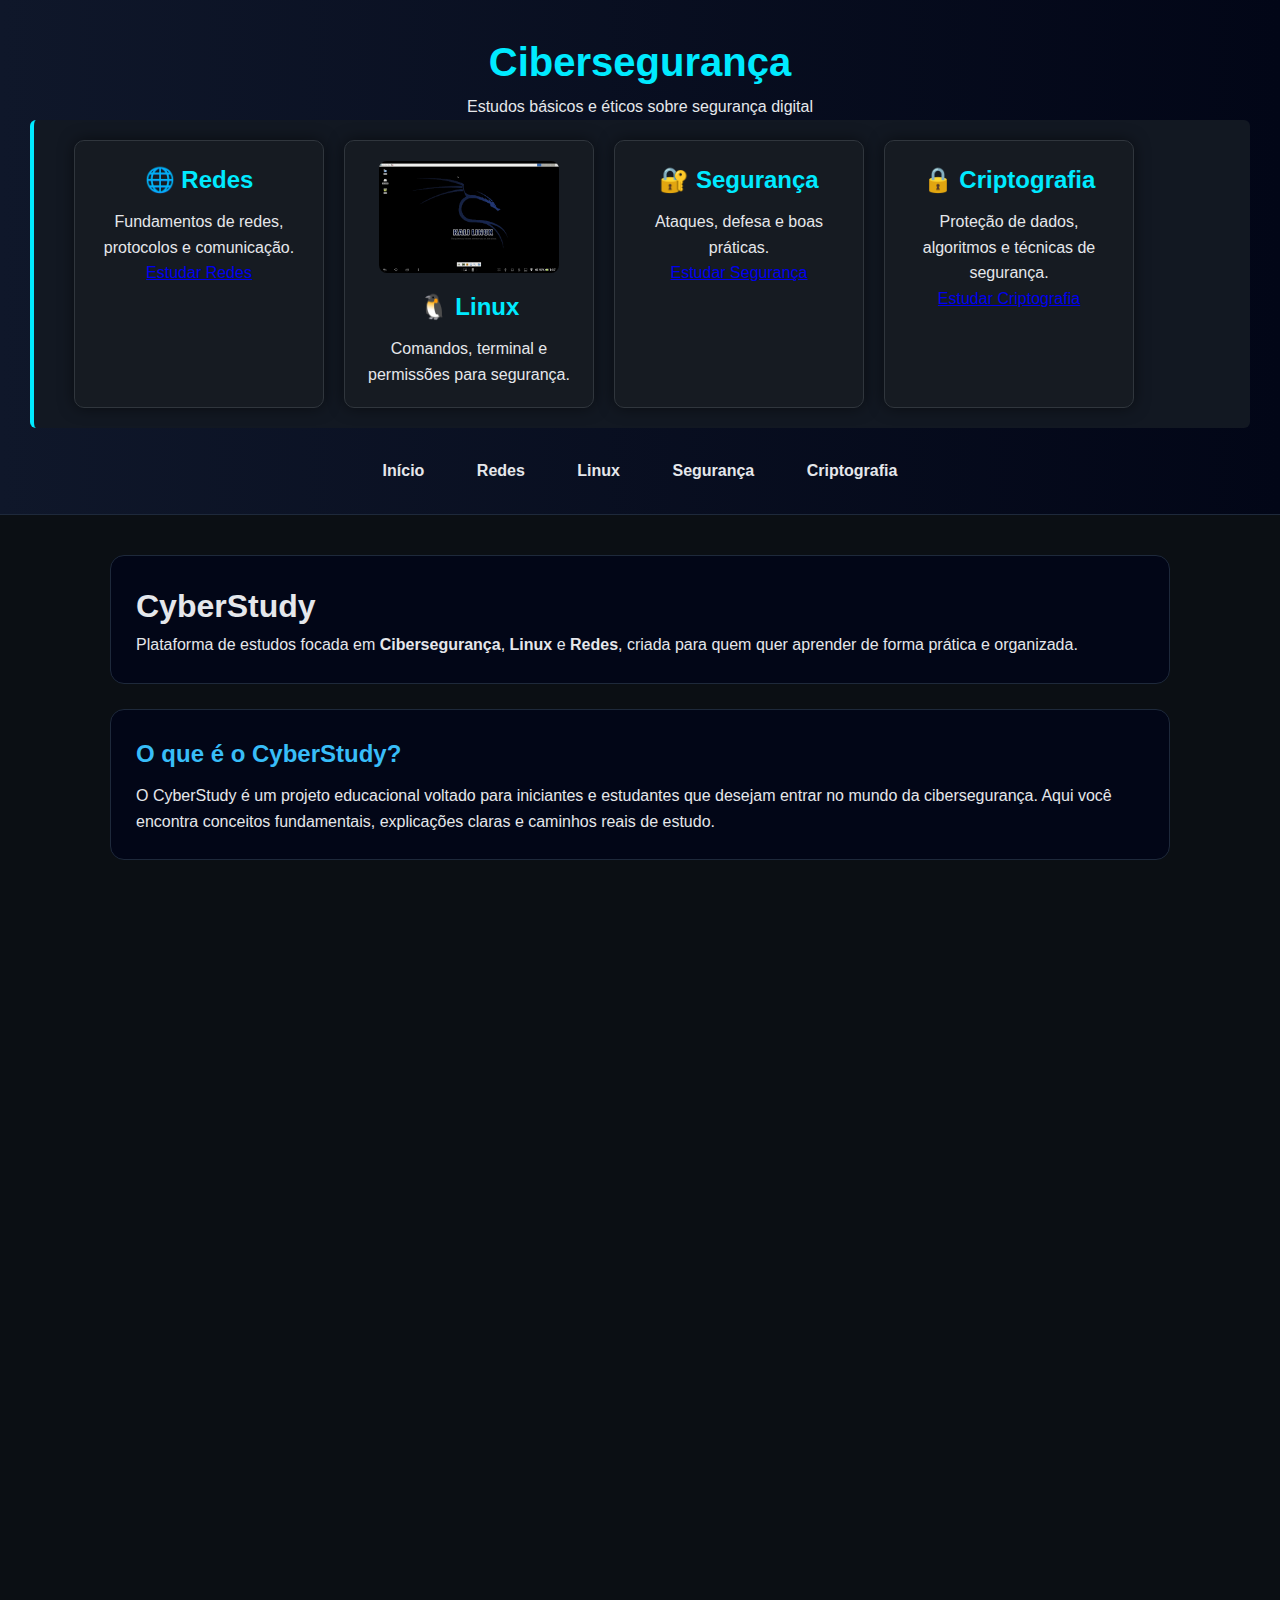
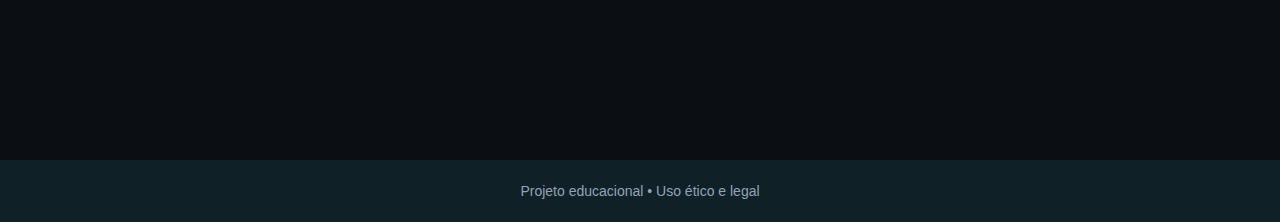
<file: index.html>
<!DOCTYPE html>
<html lang="pt-BR">
<head>
  <meta charset="UTF-8">
  <title>Cibersegurança | Estudos</title>
  <link rel="icon" href="icone.png">
  <link rel="stylesheet" href="style.css">
</head>
<body>

  <header>
    <h1>Cibersegurança</h1>
    <p>Estudos básicos e éticos sobre segurança digital</p>

    <!-- CARDS DE TÓPICOS -->
    <section class="cards">

        <div class="card">
            <h2>🌐 Redes</h2>
            <p>Fundamentos de redes, protocolos e comunicação.</p>
            <a href="redes.html">Estudar Redes</a>
        </div>

        <div class="card">
    <img src="linux.png" alt="Linux" class="card-img">
    <h2>🐧 Linux</h2>
    <p>Comandos, terminal e permissões para segurança.</p>
</div>



        <div class="card">
            <h2>🔐 Segurança</h2>
            <p>Ataques, defesa e boas práticas.</p>
            <a href="seguranca.html">Estudar Segurança</a>
        </div>

        <div class="card">
            <h2>🔒 Criptografia</h2>
            <p>Proteção de dados, algoritmos e técnicas de segurança.</p>
            <a href="criptografia.html">Estudar Criptografia</a>
        </div>

    </section>

    <nav>
      <a href="index.html">Início</a>
      <a href="redes.html">Redes</a>
      <a href="linux.html">Linux</a>
      <a href="seguranca.html">Segurança</a>
      <a href="criptografia.html">Criptografia</a>
    </nav>
  </header>

  <main>

    <!-- HERO -->
    <section class="section">
      <h1>CyberStudy</h1>
      <p>
        Plataforma de estudos focada em <strong>Cibersegurança</strong>,
        <strong>Linux</strong> e <strong>Redes</strong>, criada para quem
        quer aprender de forma prática e organizada.
      </p>
    </section>

    <!-- SOBRE -->
    <section class="section">
      <h2>O que é o CyberStudy?</h2>
      <p>
        O CyberStudy é um projeto educacional voltado para iniciantes e
        estudantes que desejam entrar no mundo da cibersegurança.
        Aqui você encontra conceitos fundamentais, explicações claras
        e caminhos reais de estudo.
      </p>
    </section>

    <!-- ÁREAS -->
    <section class="section">
      <h2>Áreas de Estudo</h2>
      <ul>
        <li>🔐 Fundamentos de Cibersegurança</li>
        <li>🖥️ Linux para Segurança</li>
        <li>🌐 Redes de Computadores</li>
        <li>🔒 Criptografia e Proteção de Dados</li>
      </ul>
    </section>

    <!-- CAMINHO -->
    <section class="section">
      <h2>Caminho de Aprendizado</h2>
      <p>
        Recomendamos iniciar pelos fundamentos de redes, avançar para
        Linux e, em seguida, explorar conceitos de segurança da informação
        e criptografia. Esse caminho ajuda a construir uma base sólida
        antes de temas avançados como pentest e forense digital.
      </p>
    </section>

    <!-- PARA QUEM -->
    <section class="section">
      <h2>Para quem é este site?</h2>
      <p>
        ✔️ Estudantes iniciantes<br>
        ✔️ Pessoas interessadas em cibersegurança<br>
        ✔️ Quem quer aprender de forma prática<br>
        ✔️ Quem busca uma base sólida para a área
      </p>
    </section>

    <!-- POR QUE ESTUDAR -->
    <section class="section">
      <h2>Por que estudar?</h2>
      <ul>
        <li>Alta demanda profissional</li>
        <li>Proteção de informações</li>
        <li>Área estratégica e ética</li>
      </ul>
    </section>

  </main>

  <footer>
    <p>Projeto educacional • Uso ético e legal</p>
  </footer>
  
<script src="script.js"></script>

</body>
</html>
</file>
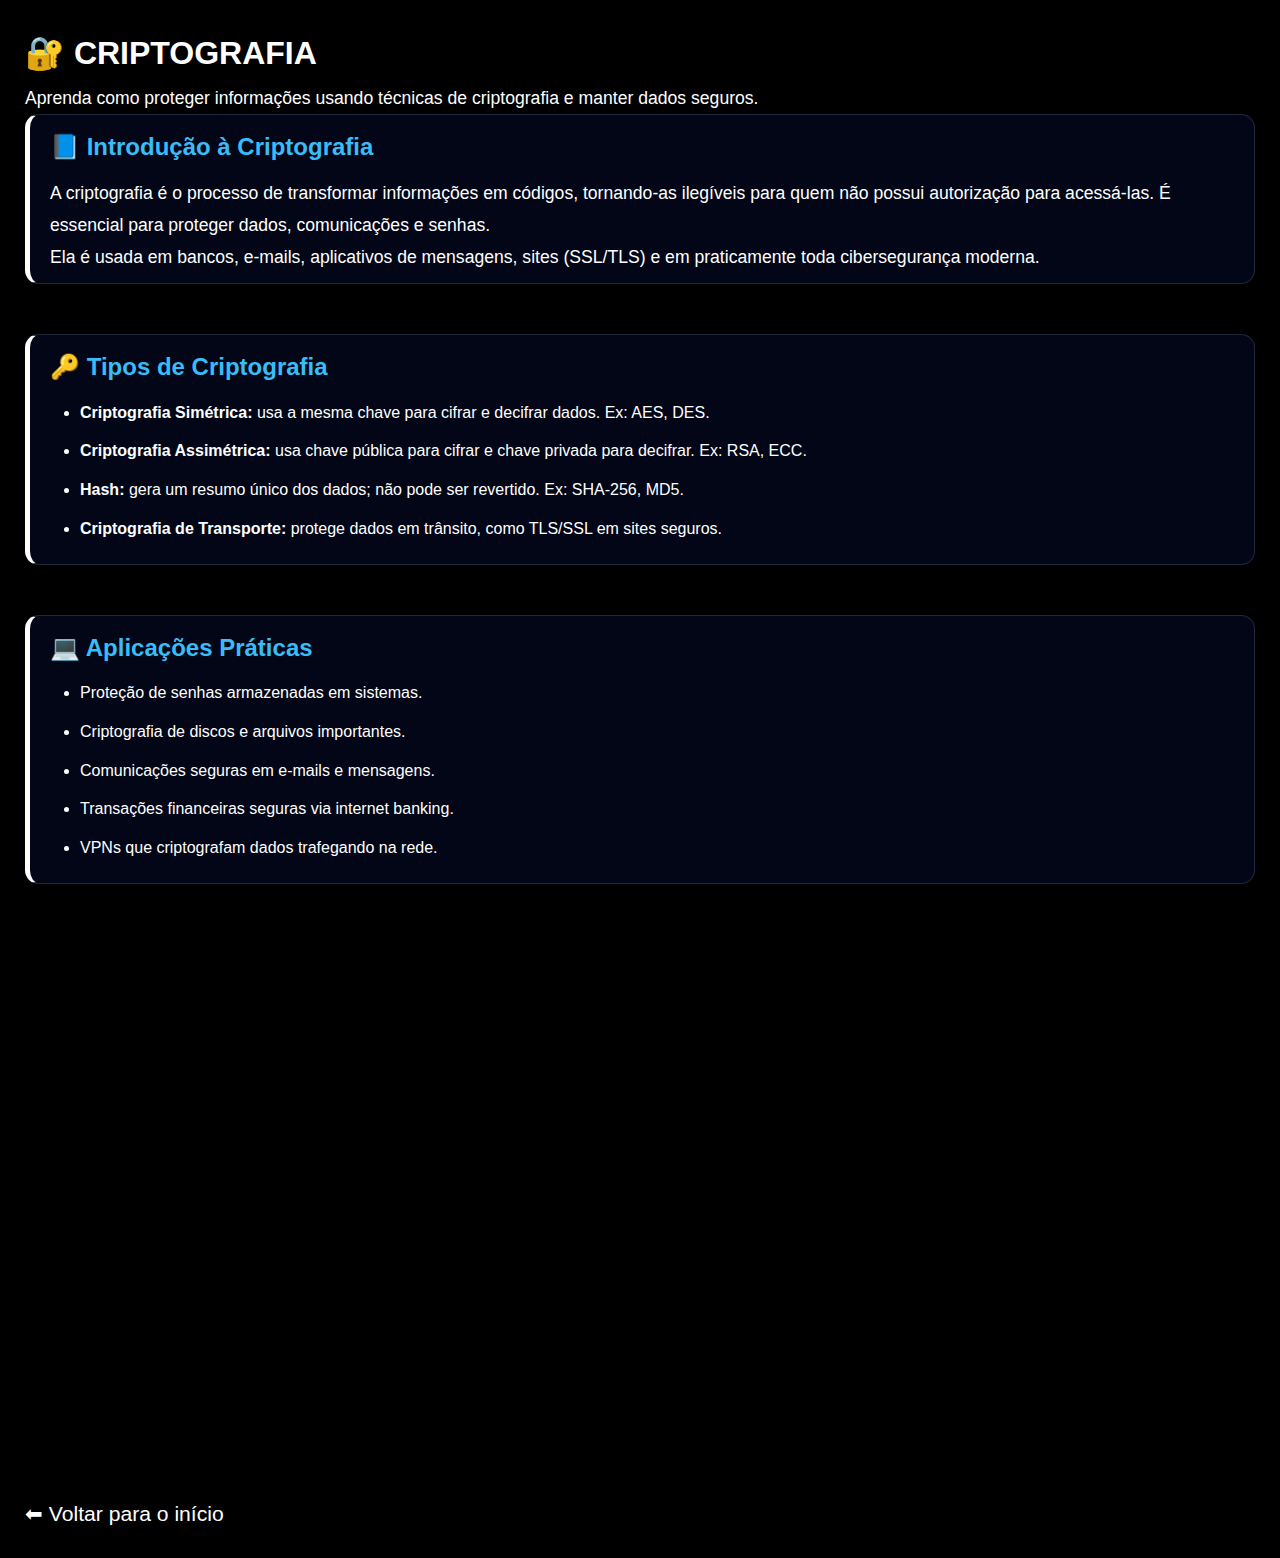
<file: criptografia.html>
<!DOCTYPE html>
<html lang="pt-BR">
<head>
<meta charset="UTF-8">
<link rel="icon" href="icone.png">
<title>Criptografia - Cibersegurança</title>
<link rel="stylesheet" href="style.css">
<style>
    body {
        background-color: #000000; /* fundo preto */
        color: #ffffff; /* texto branco */
        font-family: "Courier New", monospace;
        line-height: 1.8;
        padding: 25px;
    }
    h1, h2 {
        color: #ffffff; /* títulos em branco */
    }
    h3 {
        color: #ffffff;
    }
    ul {
        margin-left: 30px;
    }
    li {
        margin-bottom: 10px;
        color: #ffffff; /* lista em branco */
    }
    li strong {
        color: #ffffff;
        font-weight: bold;
    }
    .section {
        margin-bottom: 50px;
        border-left: 5px solid #ffffff; /* borda branca */
        padding-left: 20px;
        padding-top: 10px;
        padding-bottom: 10px;
    }
    a {
        color: #ffffff; /* links brancos */
        text-decoration: none;
        font-size: 1.2em;
    }
    a:hover {
        text-decoration: underline;
    }
    p {
        font-size: 1.1em;
    }
</style>
</head>
<body>

<h1>🔐 CRIPTOGRAFIA</h1>
<p>Aprenda como proteger informações usando técnicas de criptografia e manter dados seguros.</p>

<!-- Introdução -->
<section class="section" id="introducao">
<h2>📘 Introdução à Criptografia</h2>
<p>A criptografia é o processo de transformar informações em códigos, tornando-as ilegíveis para quem não possui autorização para acessá-las. É essencial para proteger dados, comunicações e senhas.</p>
<p>Ela é usada em bancos, e-mails, aplicativos de mensagens, sites (SSL/TLS) e em praticamente toda cibersegurança moderna.</p>
</section>

<!-- Tipos de Criptografia -->
<section class="section" id="tipos">
<h2>🔑 Tipos de Criptografia</h2>
<ul>
    <li><strong>Criptografia Simétrica:</strong> usa a mesma chave para cifrar e decifrar dados. Ex: AES, DES.</li>
    <li><strong>Criptografia Assimétrica:</strong> usa chave pública para cifrar e chave privada para decifrar. Ex: RSA, ECC.</li>
    <li><strong>Hash:</strong> gera um resumo único dos dados; não pode ser revertido. Ex: SHA-256, MD5.</li>
    <li><strong>Criptografia de Transporte:</strong> protege dados em trânsito, como TLS/SSL em sites seguros.</li>
</ul>
</section>

<!-- Aplicações Práticas -->
<section class="section" id="aplicacoes">
<h2>💻 Aplicações Práticas</h2>
<ul>
    <li>Proteção de senhas armazenadas em sistemas.</li>
    <li>Criptografia de discos e arquivos importantes.</li>
    <li>Comunicações seguras em e-mails e mensagens.</li>
    <li>Transações financeiras seguras via internet banking.</li>
    <li>VPNs que criptografam dados trafegando na rede.</li>
</ul>
</section>

<!-- Boas Práticas -->
<section class="section" id="boas-praticas">
<h2>📌 Boas Práticas</h2>
<ul>
    <li>Use algoritmos modernos e atualizados (AES, SHA-256, RSA de 2048 bits ou mais).</li>
    <li>Não reutilize chaves criptográficas.</li>
    <li>Mantenha suas chaves privadas seguras e fora do alcance de terceiros.</li>
    <li>Evite algoritmos antigos e inseguros, como MD5 ou DES.</li>
    <li>Combine criptografia com autenticação e controle de acesso.</li>
</ul>
</section>

<!-- Exemplos Reais -->
<section class="section" id="exemplos">
<h2>📌 Exemplos Reais</h2>
<ul>
    <li>Sites seguros usam HTTPS (TLS) para proteger dados transmitidos entre navegador e servidor.</li>
    <li>Mensagens do WhatsApp e Telegram são criptografadas de ponta a ponta.</li>
    <li>Criptografia de discos completos impede acesso a dados em caso de roubo de computadores.</li>
</ul>
</section>

<!-- Link de volta -->
<p><a href="index.html">⬅ Voltar para o início</a></p>
    
<script src="script.js"></script>

</body>
</html>
</file>
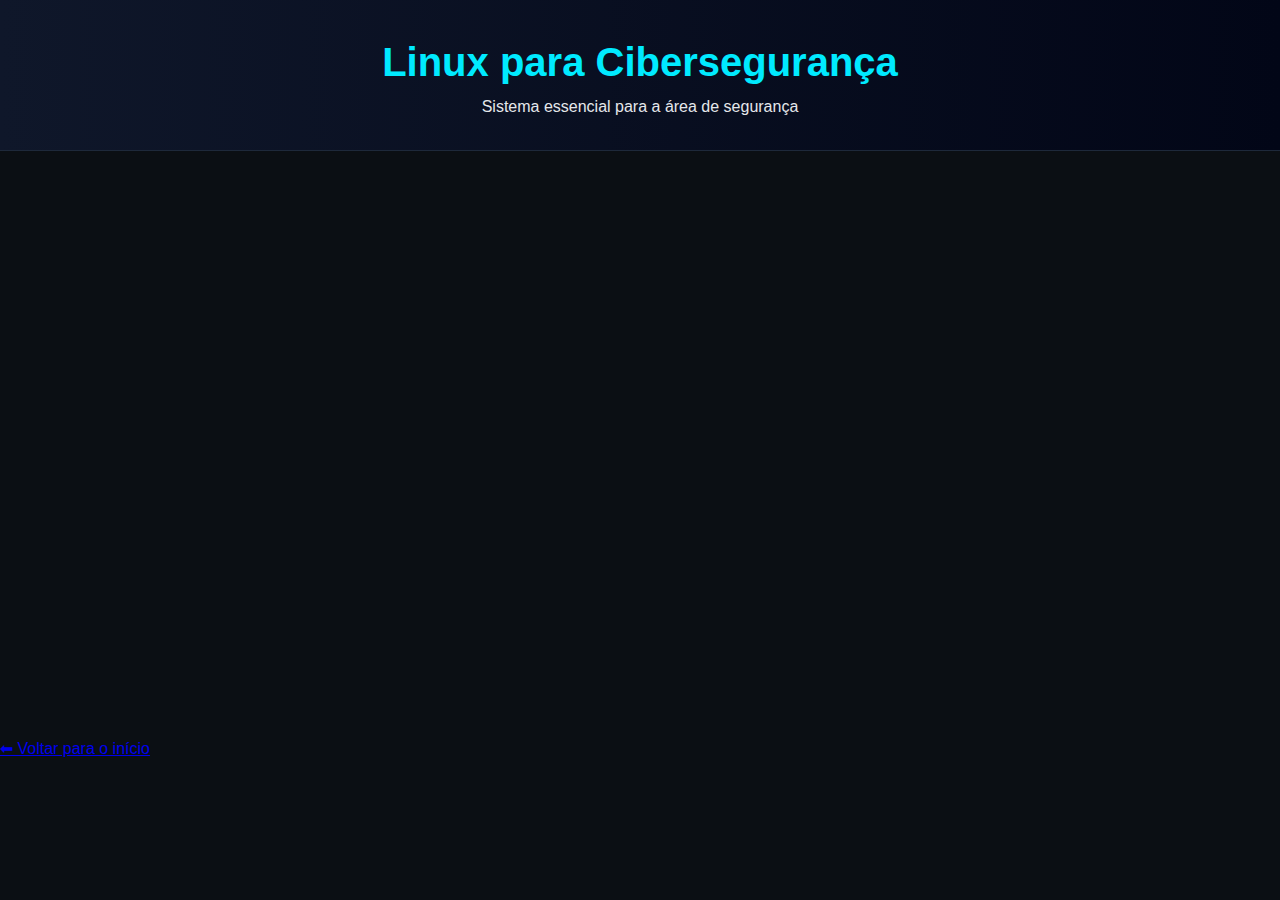
<file: linux.html>
<!DOCTYPE html>
<html lang="pt-BR">
<head>
    <meta charset="UTF-8">
    <title>Linux - Cibersegurança</title>
    <link rel="stylesheet" href="style.css">
</head>
<body>

<header>
    <h1>Linux para Cibersegurança</h1>
    <p>Sistema essencial para a área de segurança</p>
</header>

<section>
    <h2>📁 Comandos Básicos</h2>
    <ul>
        <li>ls – listar arquivos</li>
        <li>cd – navegar entre pastas</li>
        <li>mkdir – criar diretórios</li>
        <li>rm – remover arquivos</li>
    </ul>
</section>

<section>
    <h2>🖥️ Terminal</h2>
    <p>
        O terminal é a principal ferramenta no Linux.
        Profissionais de segurança usam o terminal para análise,
        automação e testes.
    </p>
</section>

<section>
    <h2>🔐 Permissões</h2>
    <ul>
        <li>r – leitura</li>
        <li>w – escrita</li>
        <li>x – execução</li>
        <li>chmod – alterar permissões</li>
    </ul>
</section>

<a href="index.html">⬅ Voltar para o início</a>

</body>
</html>
</file>
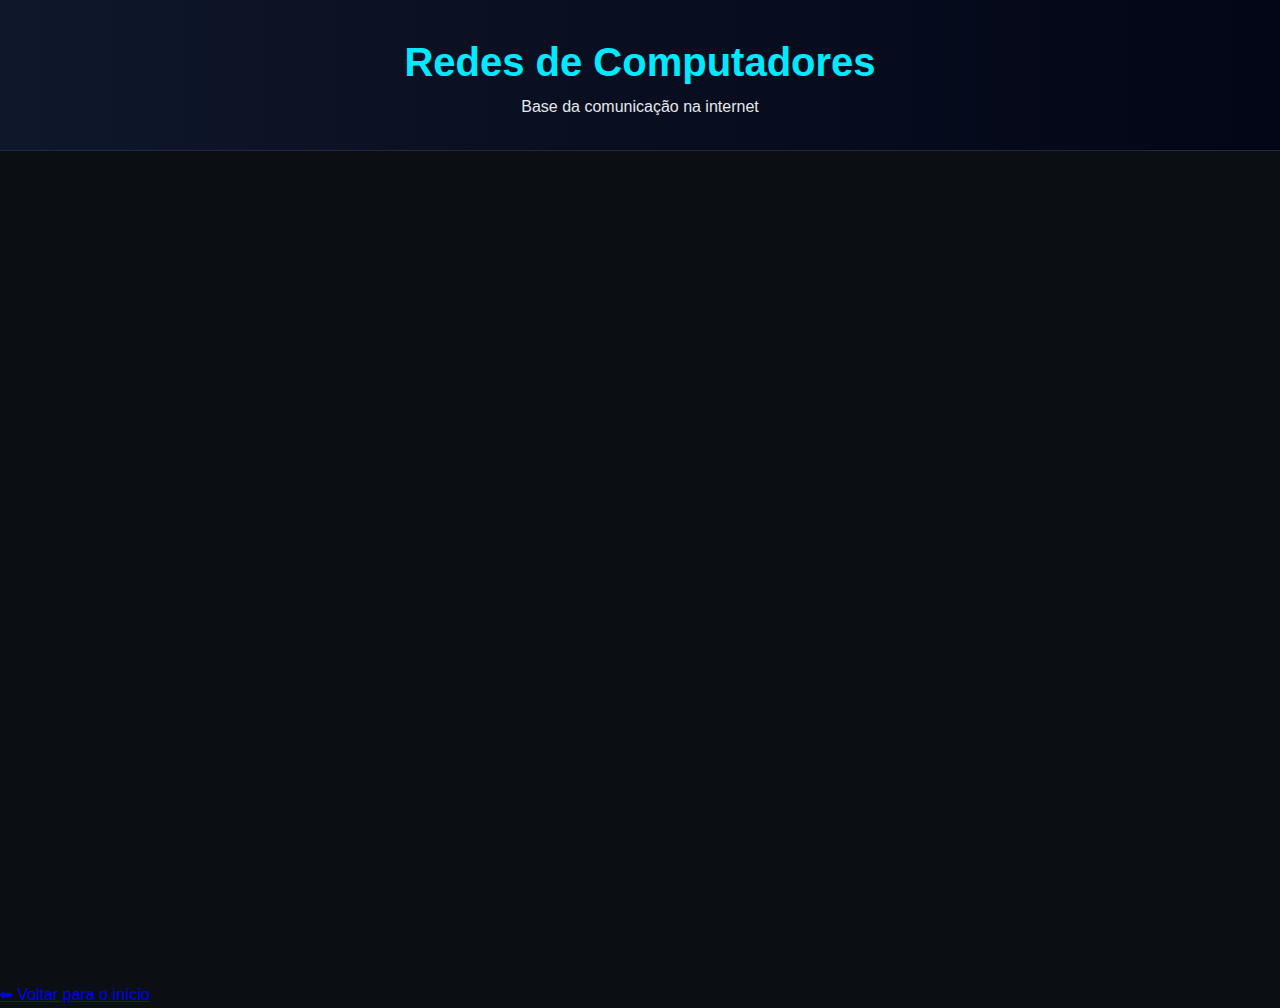
<file: redes.html>
<!DOCTYPE html>
<html lang="pt-BR">
<head>
    <meta charset="UTF-8">
    <title>Redes - Cibersegurança</title>
    <link rel="stylesheet" href="style.css">
</head>
<body>

<header>
    <h1>Redes de Computadores</h1>
    <p>Base da comunicação na internet</p>
</header>

<section>
    <h2>📌 O que são Redes?</h2>
    <p>
        Redes de computadores permitem que dispositivos se comuniquem entre si,
        trocando dados pela internet ou redes locais.
        Toda a base da cibersegurança depende do funcionamento correto das redes.
    </p>
</section>


<section>
    <h2>🌍 IP, DNS e Gateway</h2>

    <p><strong>IP:</strong> é o número que identifica um dispositivo na rede.</p>
    <p><strong>Exemplo:</strong> 192.168.0.1</p>

    <p><strong>DNS:</strong> transforma nomes de sites em IP.</p>
    <p><strong>Exemplo:</strong> google.com → 142.250.xxx.xxx</p>

    <p><strong>Gateway:</strong> é o caminho de saída da rede para a internet.</p>
</section>


<section>
    <h2>📡 Protocolos de Rede</h2>

    <p><strong>TCP:</strong> mais seguro, garante entrega dos dados.</p>
    <p><strong>UDP:</strong> mais rápido, usado em jogos e streaming.</p>
    <p><strong>HTTP/HTTPS:</strong> usados para acessar sites.</p>
</section>

<section>
    <h2>🔐 Segurança em Redes</h2>
    <p>
        A segurança em redes protege os dados que trafegam entre dispositivos.
        Ataques comuns exploram portas abertas e falhas de configuração.
    </p>

    <ul>
        <li>Firewall: controla o tráfego</li>
        <li>Portas: pontos de entrada e saída</li>
        <li>NAT: esconde IPs internos</li>
    </ul>
</section>
    
<a href="index.html">⬅ Voltar para o início</a>

</body>
</htm
</file>
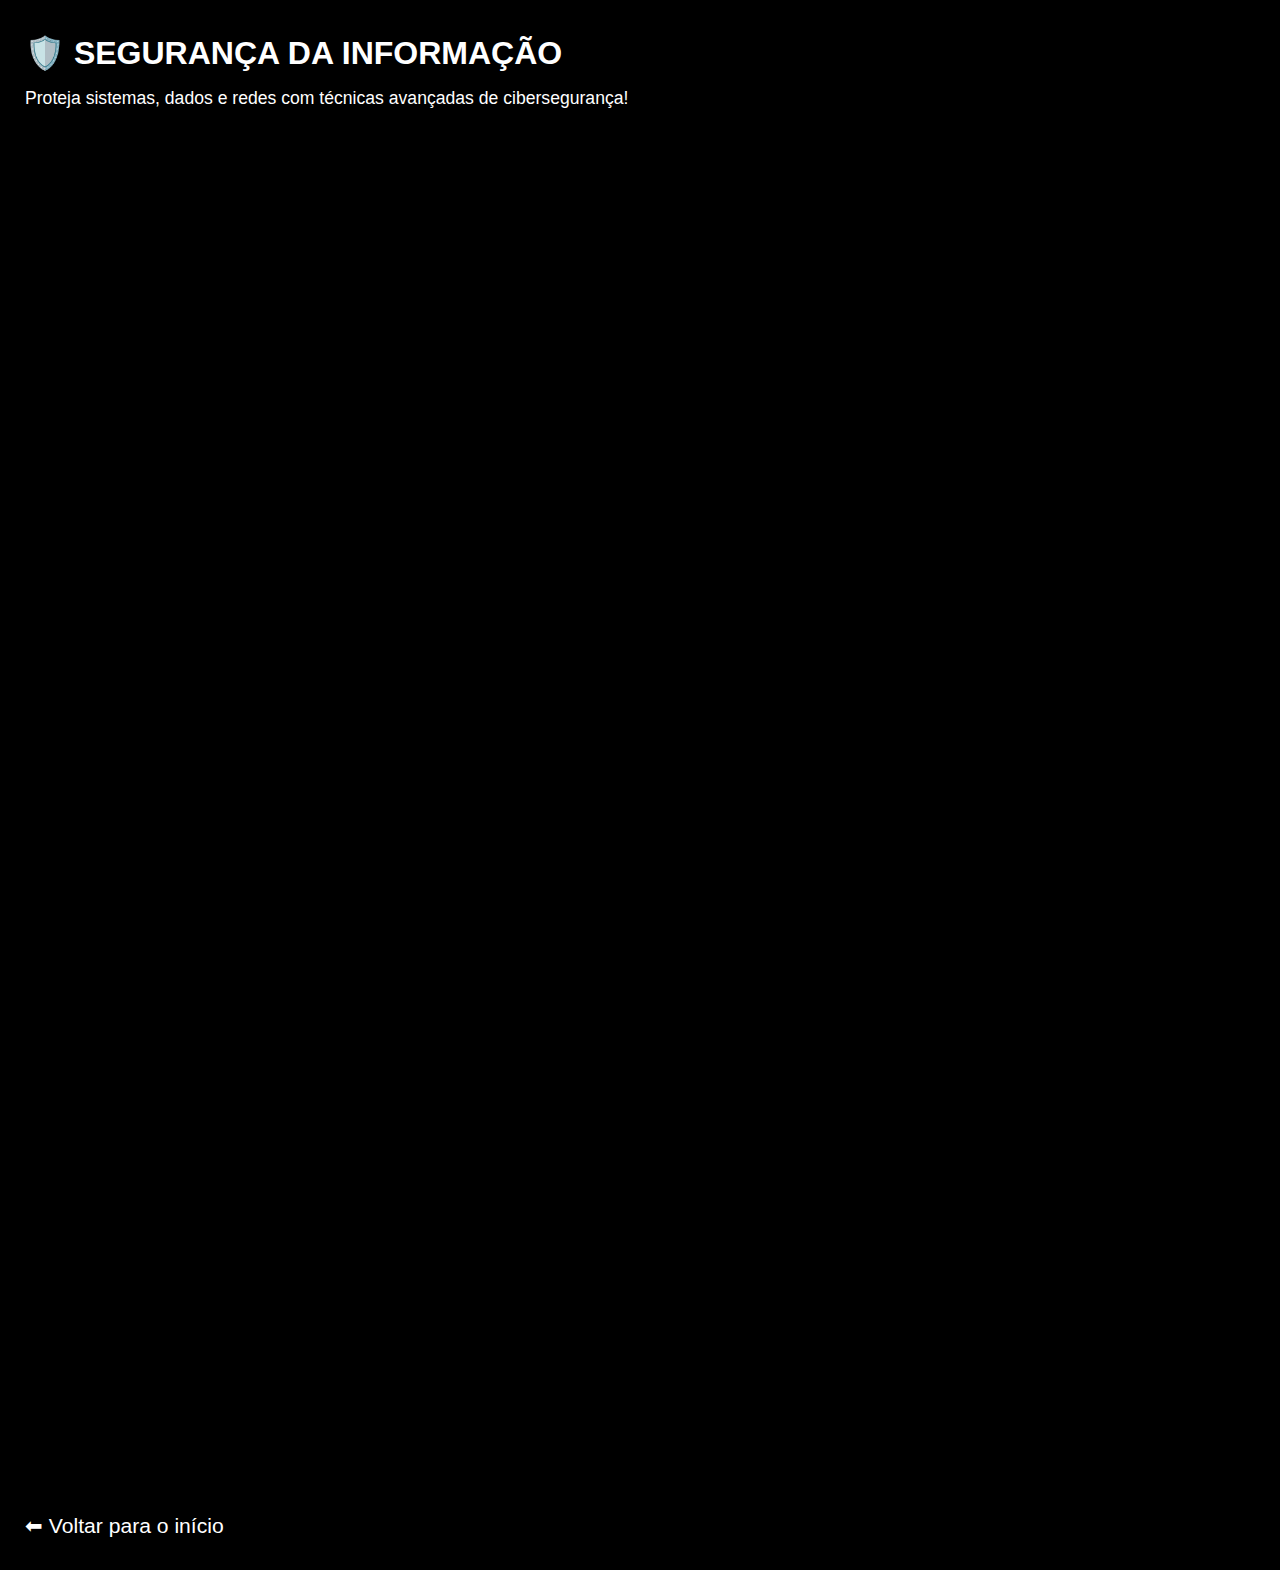
<file: seguranca.html>
<!DOCTYPE html>
<html lang="pt-BR">
<head>
<meta charset="UTF-8">
<link rel="icon" href="icone.png">
<title>Segurança - Cibersegurança</title>
<link rel="stylesheet" href="style.css">
<style>
    body {
        background-color: #000000; /* fundo preto */
        color: #ffffff; /* texto branco */
        font-family: "Courier New", monospace;
        line-height: 1.8;
        padding: 25px;
    }
    h1, h2 {
        color: #ffffff; /* títulos em branco */
    }
    h3 {
        color: #ffffff;
    }
    ul {
        margin-left: 30px;
    }
    li {
        margin-bottom: 10px;
        color: #ffffff; /* lista em branco */
    }
    li strong {
        color: #ffffff; /* palavras-chave em branco */
        font-weight: bold;
    }
    .section {
        margin-bottom: 50px;
        border-left: 5px solid #ffffff; /* borda branca */
        padding-left: 20px;
        padding-top: 10px;
        padding-bottom: 10px;
    }
    a {
        color: #ffffff; /* links brancos */
        text-decoration: none;
        font-size: 1.2em;
    }
    a:hover {
        text-decoration: underline;
    }
    p {
        font-size: 1.1em;
    }
</style>
</head>
<body>

<h1>🛡️ SEGURANÇA DA INFORMAÇÃO</h1>
<p>Proteja sistemas, dados e redes com técnicas avançadas de cibersegurança!</p>

<!-- Principais Ameaças -->
<section class="section" id="ameacas">
<h2>🚨 Principais Ameaças</h2>
<ul>
    <li><strong>Malware:</strong> software malicioso que pode danificar ou roubar dados</li>
    <li><strong>Ransomware:</strong> sequestra arquivos e exige resgate</li>
    <li><strong>Phishing:</strong> golpes que roubam senhas e dados</li>
    <li><strong>Spyware:</strong> monitoramento secreto do usuário</li>
    <li><strong>Engenharia Social:</strong> manipulação psicológica para acesso não autorizado</li>
    <li><strong>DDoS:</strong> sobrecarga de servidores e redes</li>
    <li><strong>Ataques Internos:</strong> funcionários ou insiders maliciosos</li>
</ul>
</section>

<!-- Defesa Avançada -->
<section class="section" id="defesa">
<h2>🛡️ Defesa Avançada</h2>
<ul>
    <li><strong>Firewalls:</strong> bloqueiam acessos indesejados</li>
    <li><strong>IDS/IPS:</strong> detectam e previnem intrusões</li>
    <li><strong>Antivírus:</strong> protege contra malware e vírus</li>
    <li><strong>VPN:</strong> criptografa e protege sua conexão</li>
    <li><strong>Criptografia:</strong> protege dados confidenciais</li>
    <li><strong>Segmentação de Rede:</strong> limita acessos internos</li>
</ul>
</section>

<!-- Boas Práticas -->
<section class="section" id="boas-praticas">
<h2>📘 Boas Práticas</h2>
<ul>
    <li><strong>Políticas de segurança:</strong> regras claras para todos os usuários</li>
    <li><strong>Backups automáticos:</strong> nunca perca dados importantes</li>
    <li><strong>Atualizações contínuas:</strong> mantenha sistemas e softwares seguros</li>
    <li><strong>Educação dos usuários:</strong> treine equipes contra ataques</li>
    <li><strong>Auditoria e monitoramento:</strong> identifique problemas antes que causem dano</li>
    <li><strong>Controle de acesso mínimo:</strong> apenas permissões necessárias</li>
</ul>
</section>

<!-- Casos Reais -->
<section class="section" id="exemplos">
<h2>📌 Exemplos e Casos Reais</h2>
<ul>
    <li><strong>WannaCry (2017):</strong> ransomware global que paralisou empresas</li>
    <li><strong>Phishing corporativo:</strong> roubo de credenciais via e-mails falsos</li>
    <li><strong>Ataques DDoS:</strong> sites e serviços derrubados por tráfego massivo</li>
    <li><strong>Ataques internos:</strong> insiders comprometendo dados sensíveis</li>
</ul>
</section>

<!-- Link de volta -->
<p><a href="index.html">⬅ Voltar para o início</a></p>

</body>
</html>
</file>
<file: style.css>
* {
  margin: 0;
  padding: 0;
  box-sizing: border-box;
  font-family: Arial, sans-serif;
}

body {
  background-color: #0b0f14;
  color: #e0e0e0;
  line-height: 1.6;
}

header {
  background: linear-gradient(135deg, #0f2027, #203a43, #2c5364);
  padding: 30px;
  text-align: center;
}

header h1 {
  color: #00eaff;
  font-size: 2.5em;
}

nav {
  margin-top: 15px;
}

nav a {
  color: #00eaff;
  margin: 0 10px;
  text-decoration: none;
  font-weight: bold;
}

nav a:hover {
  text-decoration: underline;
}

main {
  max-width: 900px;
  margin: 40px auto;
  padding: 20px;
}

section {
  background-color: #121822;
  margin-bottom: 30px;
  padding: 20px;
  border-left: 4px solid #00eaff;
  border-radius: 6px;
}

section h2 {
  color: #00eaff;
  margin-bottom: 10px;
}

footer {
  text-align: center;
  padding: 15px;
  background-color: #0f2027;
  color: #8aa4b1;
}
.cards {
    display: flex;               /* coloca os cards em linha */
    gap: 20px;                   /* espaço entre os cards */
    overflow-x: auto;            /* ativa scroll horizontal */
    padding: 20px 40px;          /* espaçamento interno */
    scroll-behavior: smooth;     /* rolagem suave */
    -webkit-overflow-scrolling: touch; /* rolagem suave no mobile */
}

.cards::-webkit-scrollbar {
    height: 8px;                 /* altura da barra de scroll horizontal */
}

.cards::-webkit-scrollbar-thumb {
    background: #58a6ff;         /* cor da barra de scroll */
    border-radius: 4px;
}

.card {
    flex: 0 0 250px;             /* largura fixa, não encolhe */
    background: #161b22;         /* fundo do card */
    border: 1px solid #30363d;   /* borda do card */
    border-radius: 10px;
    padding: 20px;
    text-align: center;
    box-shadow: 0 0 15px rgba(0,0,0,0.5);
    white-space: normal;         /* permite quebra de linha dentro do card */
}


body {
    background: #0b0f14;
    color: #e5e7eb;
    font-family: 'Segoe UI', Tahoma, sans-serif;
    line-height: 1.6;
}

header {
    background: linear-gradient(90deg, #0f172a, #020617);
    border-bottom: 1px solid #1e293b;
}

nav a {
    color: #e5e7eb;
    padding: 10px 14px;
    border-radius: 6px;
    transition: 0.3s;
}

nav a:hover {
    background: #1e293b;
    color: #38bdf8;
}

main {
    max-width: 1100px;
    margin: auto;
    padding: 40px 20px;
}

.section {
    background: #020617;
    padding: 25px;
    border-radius: 14px;
    margin-bottom: 25px;
    border: 1px solid #1e293b;
}

.section h2 {
    color: #38bdf8;
    margin-bottom: 10px;
}

footer {
    text-align: center;
    padding: 20px;
    color: #94a3b8;
    font-size: 14px;
}
/* ===== ANIMAÇÃO JS ===== */

.card,
.section,
section {
    opacity: 0;
    transform: translateY(30px);
    transition: opacity 0.6s ease, transform 0.6s ease;
}

.show {
    opacity: 1 !important;
    transform: translateY(0) !important;
}
.card img {
    width: 100%;
    max-width: 180px;
    height: auto;
    margin: 15px auto;
    display: block;
    border-radius: 8px;
}
/* Centralizar imagens dos cards e das páginas */
.card img,
.page-image {
    display: block;
    margin: 0 auto 15px auto;
}
/* ===== IMAGEM DENTRO DO CARD ===== */
.card-img {
    width: 120px;        /* controla o tamanho */
    height: auto;
    display: block;      /* permite centralização */
    margin: 0 auto 15px; /* CENTRALIZA */
    border-radius: 6px;
}
/* Esconde imagens grandes fora dos cards */
header img,
.page-image {
    display: none;
}
/* Imagem do card Linux */
.card-img {
    width: 120px;
    height: auto;
    display: block;
    margin: 0 auto 12px auto; /* centraliza */
}
.linux-image-container {
    display: flex;
    justify-content: center;
    margin: 25px 0 40px;
}

.linux-image {
    width: 220px;
    max-width: 80%;
    height: auto;
}
</file>
